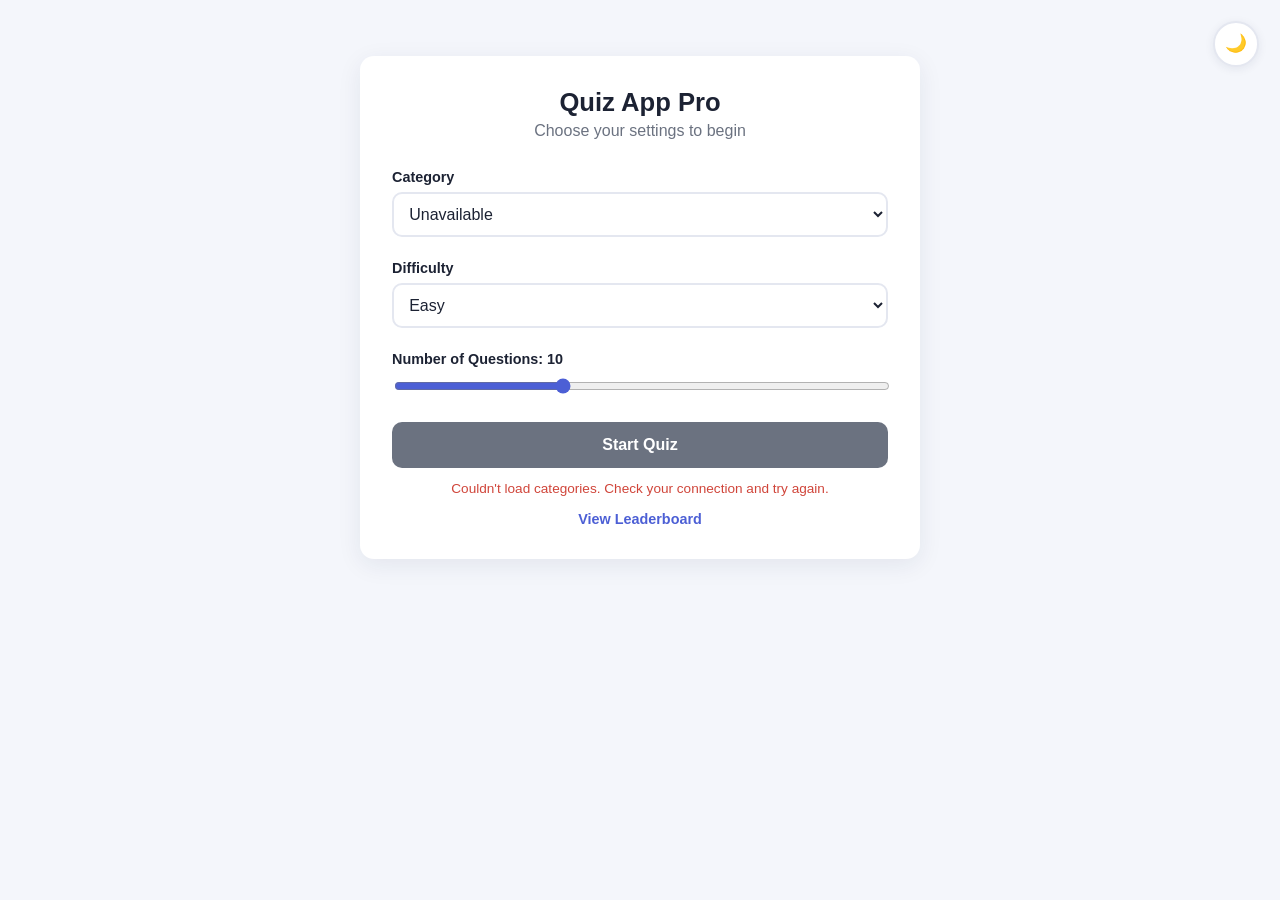
<file: index.html>
<!DOCTYPE html>
<html lang="en">
<head>
<meta charset="UTF-8">
<meta name="viewport" content="width=device-width, initial-scale=1.0">
<title>Quiz App Pro</title>
<link rel="stylesheet" href="css/style.css">
<script src="js/theme.js"></script>
</head>
<body>

<button id="theme-toggle-btn" class="theme-toggle" aria-label="Switch to dark theme">🌙</button>

<div class="quiz-card">
  <div class="setup-screen">
    <h1 class="setup-title">Quiz App Pro</h1>
    <p class="setup-subtitle">Choose your settings to begin</p>

    <div class="field-group">
      <label for="category">Category</label>
      <div class="skeleton skeleton-select" id="category-skeleton"></div>
      <select id="category" class="hidden">
      </select>
    </div>

    <div class="field-group">
      <label for="difficulty">Difficulty</label>
      <select id="difficulty">
        <option value="easy">Easy</option>
        <option value="medium">Medium</option>
        <option value="hard">Hard</option>
      </select>
    </div>

    <div class="field-group">
      <label for="amount">Number of Questions: <span id="amount-value">10</span></label>
      <input type="range" id="amount" min="5" max="20" value="10">
    </div>

    <button id="start-btn">Start Quiz</button>
    <p class="setup-error hidden" id="setup-error">Couldn't load categories. Check your connection and try again.</p>
    <a href="leaderboard.html" class="leaderboard-link">View Leaderboard</a>
  </div>
</div>

<script src="js/api.js"></script>
<script src="js/setup.js"></script>
</body>
</html>
</file>
<file: css/style.css>
:root {
  --bg: #f4f6fb;
  --card: #ffffff;
  --ink: #1c2233;
  --ink-soft: #6b7280;
  --accent: #4c5fd5;
  --accent-soft: #e7e9fb;
  --correct: #2f9e6a;
  --correct-soft: #e4f7ee;
  --wrong: #d0453a;
  --wrong-soft: #fbe9e7;
  --line: #e4e7f0;
}

[data-theme="dark"] {
  --bg: #14161f;
  --card: #1e2130;
  --ink: #e7e9f5;
  --ink-soft: #9aa0b4;
  --accent: #7b8bf5;
  --accent-soft: #2a2f52;
  --correct: #4cbd8b;
  --correct-soft: #1d3329;
  --wrong: #e8695f;
  --wrong-soft: #3a2325;
  --line: #33374a;
}

/* ---------- Theme toggle ---------- */
.theme-toggle {
  position: fixed;
  top: 1.2em;
  right: 1.2em;
  width: 2.6em;
  height: 2.6em;
  border-radius: 50%;
  border: 2px solid var(--line);
  background: var(--card);
  color: var(--ink);
  font-size: 1.1em;
  display: flex;
  align-items: center;
  justify-content: center;
  cursor: pointer;
  box-shadow: 0 2px 10px rgba(30, 40, 80, 0.08);
}

.theme-toggle:hover {
  border-color: var(--accent);
}

* { box-sizing: border-box; }

body {
  margin: 0;
  min-height: 100vh;
  background: var(--bg);
  font-family: 'Segoe UI', Arial, sans-serif;
  color: var(--ink);
  display: flex;
  justify-content: center;
  align-items: flex-start;
  padding: 3.5em 1.2em;
}

.quiz-card {
  width: 100%;
  max-width: 560px;
  background: var(--card);
  border-radius: 14px;
  padding: 2em;
  box-shadow: 0 6px 24px rgba(30, 40, 80, 0.08);
}

/* ---------- Setup screen ---------- */
.setup-title {
  font-size: 1.6em;
  font-weight: 800;
  margin: 0 0 0.2em 0;
  text-align: center;
}

.setup-subtitle {
  text-align: center;
  color: var(--ink-soft);
  margin: 0 0 1.8em 0;
}

.field-group {
  margin-bottom: 1.4em;
}

.field-group label {
  display: block;
  font-weight: 600;
  font-size: 0.9em;
  margin-bottom: 0.5em;
}

.field-group select,
.field-group input[type="range"] {
  width: 100%;
  padding: 0.7em;
  font-size: 1em;
  font-family: inherit;
  border: 2px solid var(--line);
  border-radius: 10px;
  background: var(--card);
  color: var(--ink);
}

.field-group input[type="range"] {
  padding: 0;
  accent-color: var(--accent);
}

#start-btn {
  display: block;
  width: 100%;
  padding: 0.85em;
  font-size: 1em;
  font-weight: 700;
  font-family: inherit;
  border: none;
  border-radius: 10px;
  background: var(--accent);
  color: white;
  cursor: pointer;
}

#start-btn:hover { background: #3b4bc0; }
#start-btn:disabled { background: var(--ink-soft); cursor: not-allowed; }

.setup-error {
  color: var(--wrong);
  font-size: 0.85em;
  text-align: center;
  margin-top: 1em;
}

/* ---------- Quiz screen ---------- */
.top-row {
  display: flex;
  justify-content: space-between;
  align-items: center;
  margin-bottom: 1.2em;
}

.progress-label {
  font-size: 0.85em;
  color: var(--ink-soft);
  font-weight: 600;
}

.score-label {
  font-size: 0.85em;
  background: var(--accent-soft);
  color: var(--accent);
  padding: 0.3em 0.8em;
  border-radius: 999px;
  font-weight: 700;
}

.timer-label {
  font-size: 0.85em;
  background: var(--accent-soft);
  color: var(--accent);
  padding: 0.3em 0.8em;
  border-radius: 999px;
  font-weight: 700;
  transition: background 0.2s ease, color 0.2s ease;
}

.timer-label.low {
  background: var(--wrong-soft);
  color: var(--wrong);
}

.streak-label {
  font-size: 0.85em;
  background: #fdecd2;
  color: #b8620a;
  padding: 0.3em 0.8em;
  border-radius: 999px;
  font-weight: 700;
}

[data-theme="dark"] .streak-label {
  background: #3a2e12;
  color: #f0a94e;
}

.progress-bar {
  height: 6px;
  background: var(--line);
  border-radius: 999px;
  overflow: hidden;
  margin-bottom: 1.8em;
}

.progress-fill {
  height: 100%;
  background: var(--accent);
  border-radius: 999px;
  transition: width 0.3s ease;
}

#question-text {
  font-size: 1.25em;
  font-weight: 700;
  margin: 0 0 1.3em 0;
  line-height: 1.4;
}

#options {
  display: flex;
  flex-direction: column;
  gap: 0.7em;
  margin-bottom: 1.5em;
}

.option-btn {
  text-align: left;
  padding: 0.85em 1em;
  font-size: 1em;
  font-family: inherit;
  border: 2px solid var(--line);
  background: var(--card);
  border-radius: 10px;
  cursor: pointer;
  color: var(--ink);
  transition: border-color 0.15s ease, background 0.15s ease, transform 0.15s ease;
}

.option-btn:hover:not(:disabled) {
  border-color: var(--accent);
  background: var(--accent-soft);
}

.option-btn:focus-visible {
  outline: 2px solid var(--accent);
  outline-offset: 2px;
  border-color: var(--accent);
}

.option-btn:disabled { cursor: default; }

.option-btn.correct {
  border-color: var(--correct);
  background: var(--correct-soft);
  color: var(--correct);
  font-weight: 700;
}

.option-btn.wrong {
  border-color: var(--wrong);
  background: var(--wrong-soft);
  color: var(--wrong);
  font-weight: 700;
}

.pop-animation {
  animation: pop 0.22s ease;
}

.shake-animation {
  animation: shake 0.28s ease;
}

@keyframes pop {
  50% { transform: scale(1.03); }
}

@keyframes shake {
  25% { transform: translateX(-4px); }
  50% { transform: translateX(4px); }
  75% { transform: translateX(-2px); }
}

#next-btn,
#back-to-setup-btn {
  display: block;
  width: 100%;
  padding: 0.85em;
  font-size: 1em;
  font-weight: 700;
  font-family: inherit;
  border: none;
  border-radius: 10px;
  background: var(--accent);
  color: white;
  cursor: pointer;
}

#next-btn {
  visibility: hidden;
}

#next-btn.visible { visibility: visible; }
#next-btn:hover,
#back-to-setup-btn:hover { background: #3b4bc0; }

.loading-text {
  text-align: center;
  color: var(--ink-soft);
  padding: 2em 0;
}

/* ---------- Skeleton loading placeholders ---------- */
.skeleton {
  background: var(--line);
  border-radius: 8px;
  animation: skeleton-pulse 1.1s ease-in-out infinite;
}

.skeleton-question {
  height: 1.6em;
  width: 85%;
  margin: 0 0 1.4em 0;
}

.skeleton-option {
  height: 3.1em;
  width: 100%;
  border-radius: 10px;
  margin-bottom: 0.7em;
}

.skeleton-select {
  height: 2.6em;
  width: 100%;
  border-radius: 8px;
}

@keyframes skeleton-pulse {
  0%, 100% { opacity: 0.6; }
  50% { opacity: 1; }
}

/* ---------- Result screen ---------- */
.result-screen { text-align: center; }
.result-screen h2 { font-size: 1.5em; margin-bottom: 0.3em; }

.result-score {
  font-size: 2.6em;
  font-weight: 800;
  color: var(--accent);
  margin: 0.4em 0;
}

.result-accuracy {
  font-size: 0.95em;
  color: var(--ink-soft);
  margin: -0.6em 0 1em;
}

.save-score-row {
  display: flex;
  gap: 0.6em;
  margin-bottom: 1em;
}

.name-input {
  flex: 1;
  padding: 0.7em 0.9em;
  font-size: 0.95em;
  font-family: inherit;
  border: 2px solid var(--line);
  border-radius: 10px;
  background: var(--card);
  color: var(--ink);
}

.name-input:focus {
  outline: none;
  border-color: var(--accent);
}

.save-confirm {
  font-size: 0.9em;
  color: var(--correct);
  font-weight: 700;
  margin: -0.4em 0 1em;
}

.leaderboard-link {
  display: block;
  margin-top: 1em;
  font-size: 0.9em;
  color: var(--accent);
  text-decoration: none;
  font-weight: 600;
  text-align: center;
}

.leaderboard-link:hover {
  text-decoration: underline;
}

.result-message {
  color: var(--ink-soft);
  margin-bottom: 1.6em;
}

.result-actions {
  display: flex;
  gap: 0.7em;
  justify-content: center;
  flex-wrap: wrap;
}

#restart-btn {
  padding: 0.8em 1.6em;
  font-size: 1em;
  font-weight: 700;
  font-family: inherit;
  border: none;
  border-radius: 10px;
  background: var(--accent);
  color: white;
  cursor: pointer;
}

#restart-btn:hover { background: #3b4bc0; }

.secondary-btn {
  padding: 0.8em 1.6em;
  font-size: 1em;
  font-weight: 700;
  font-family: inherit;
  border: 2px solid var(--accent);
  border-radius: 10px;
  background: transparent;
  color: var(--accent);
  cursor: pointer;
}

.secondary-btn:hover {
  background: var(--accent-soft);
}

.hidden { display: none; }

/* ---------- Review screen ---------- */
.review-card {
  max-width: 560px;
}

.review-screen h2 {
  text-align: center;
  font-size: 1.5em;
  margin-bottom: 1em;
}

#review-list {
  max-height: 60vh;
  overflow-y: auto;
  padding-right: 0.3em;
  margin-bottom: 1.4em;
}

.review-item {
  border-bottom: 1px solid var(--line);
  padding-bottom: 1em;
  margin-bottom: 1em;
}

.review-item:last-child {
  border-bottom: none;
}

.review-question {
  font-size: 1em;
  margin-bottom: 0.6em;
}

.review-timeout-tag {
  font-size: 0.85em;
  color: var(--wrong);
  font-weight: 700;
  margin: -0.3em 0 0.6em;
}

.review-options {
  display: flex;
  flex-direction: column;
  gap: 0.4em;
}

.review-option {
  padding: 0.6em 0.9em;
  border-radius: 8px;
  border: 1.5px solid var(--line);
  font-size: 0.92em;
}

.review-option.correct {
  border-color: var(--correct);
  background: var(--correct-soft);
  color: var(--correct);
  font-weight: 700;
}

.review-option.wrong {
  border-color: var(--wrong);
  background: var(--wrong-soft);
  color: var(--wrong);
  font-weight: 700;
}

#review-back-btn {
  display: block;
  width: 100%;
  padding: 0.85em;
  font-size: 1em;
  font-weight: 700;
  font-family: inherit;
  border: none;
  border-radius: 10px;
  background: var(--accent);
  color: white;
  cursor: pointer;
}

#review-back-btn:hover { background: #3b4bc0; }

/* ---------- Leaderboard screen ---------- */
.leaderboard-screen h2 {
  text-align: center;
  font-size: 1.5em;
  margin-bottom: 1em;
}

.leaderboard-empty {
  text-align: center;
  color: var(--ink-soft);
  margin-bottom: 1.4em;
}

.leaderboard-list {
  list-style: none;
  padding: 0;
  margin: 0 0 1.4em;
  max-height: 60vh;
  overflow-y: auto;
}

.leaderboard-item {
  display: flex;
  align-items: center;
  gap: 0.8em;
  padding: 0.7em 0.5em;
  border-bottom: 1px solid var(--line);
}

.leaderboard-item:last-child {
  border-bottom: none;
}

.leaderboard-rank {
  font-weight: 800;
  color: var(--ink-soft);
  min-width: 2.2em;
}

.leaderboard-item.rank-gold .leaderboard-rank { color: #c9971c; }
.leaderboard-item.rank-silver .leaderboard-rank { color: #8a8f9c; }
.leaderboard-item.rank-bronze .leaderboard-rank { color: #b5651d; }

.leaderboard-info {
  flex: 1;
  display: flex;
  flex-direction: column;
  min-width: 0;
}

.leaderboard-name {
  font-weight: 700;
  font-size: 0.98em;
}

.leaderboard-meta {
  font-size: 0.78em;
  color: var(--ink-soft);
  white-space: nowrap;
  overflow: hidden;
  text-overflow: ellipsis;
}

.leaderboard-score {
  font-weight: 800;
  color: var(--accent);
  font-size: 0.95em;
  white-space: nowrap;
}

#leaderboard-back-btn {
  display: block;
  width: 100%;
  padding: 0.85em;
  font-size: 1em;
  font-weight: 700;
  font-family: inherit;
  border: none;
  border-radius: 10px;
  background: var(--accent);
  color: white;
  cursor: pointer;
}

#leaderboard-back-btn:hover { background: #3b4bc0; }

/* ---------- Mobile responsiveness ---------- */
@media (max-width: 480px) {
  body {
    padding: 4.4em 0.9em 2em;
  }

  .quiz-card {
    padding: 1.4em 1.2em;
    border-radius: 12px;
  }

  .theme-toggle {
    top: 0.8em;
    right: 0.8em;
    width: 2.3em;
    height: 2.3em;
    font-size: 1em;
  }

  .setup-title {
    font-size: 1.35em;
  }

  .setup-subtitle {
    font-size: 0.9em;
    margin-bottom: 1.4em;
  }

  .top-row {
    flex-wrap: wrap;
    gap: 0.5em;
  }

  #question-text {
    font-size: 1.1em;
  }

  .option-btn {
    padding: 0.8em 0.9em;
    font-size: 0.95em;
  }

  .result-score {
    font-size: 2.1em;
  }

  .result-actions {
    flex-direction: column;
  }

  .result-actions button {
    width: 100%;
  }

  #review-list {
    max-height: 65vh;
  }

  .review-question {
    font-size: 0.95em;
  }

  .review-option {
    font-size: 0.88em;
    padding: 0.55em 0.8em;
  }

  .save-score-row {
    flex-direction: column;
  }

  .leaderboard-item {
    flex-wrap: wrap;
  }

  .leaderboard-meta {
    white-space: normal;
  }
}

@media (max-width: 340px) {
  .quiz-card {
    padding: 1.1em 0.9em;
  }

  .setup-title {
    font-size: 1.2em;
  }
}
</file>
